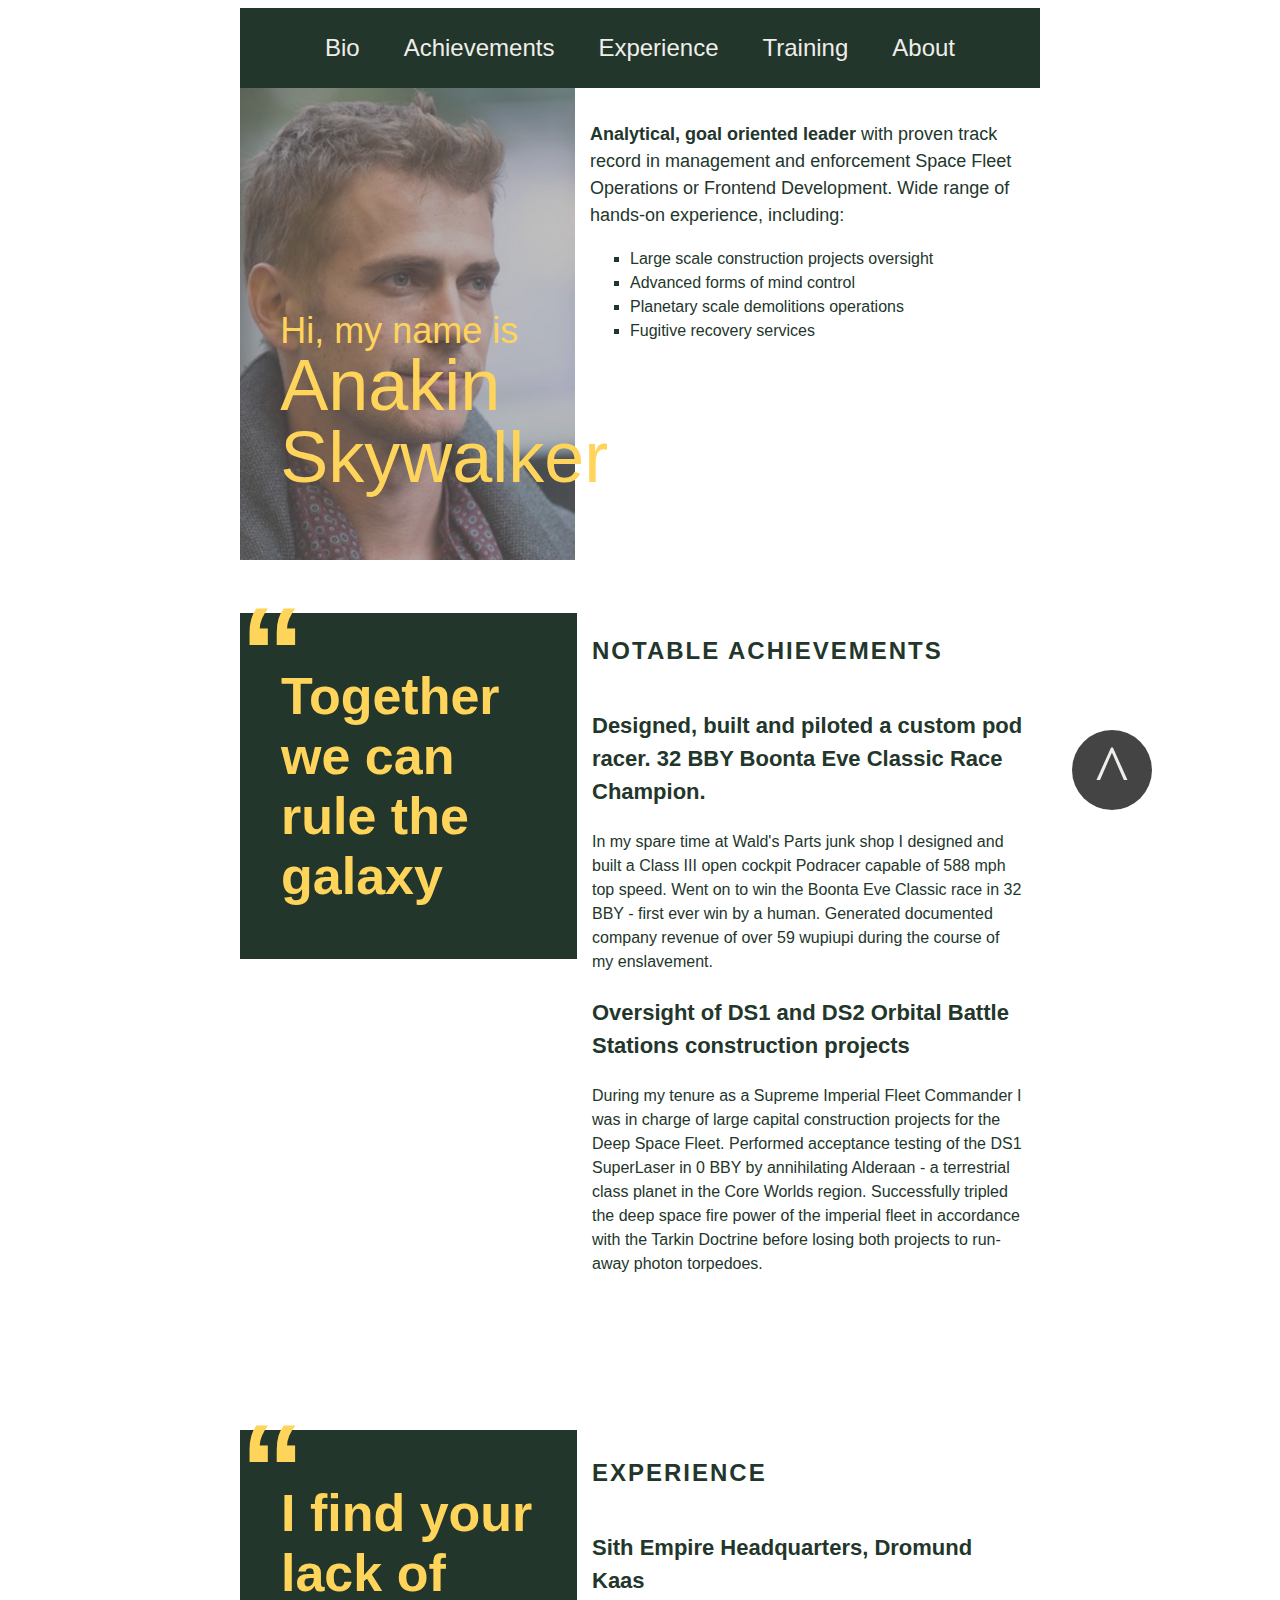
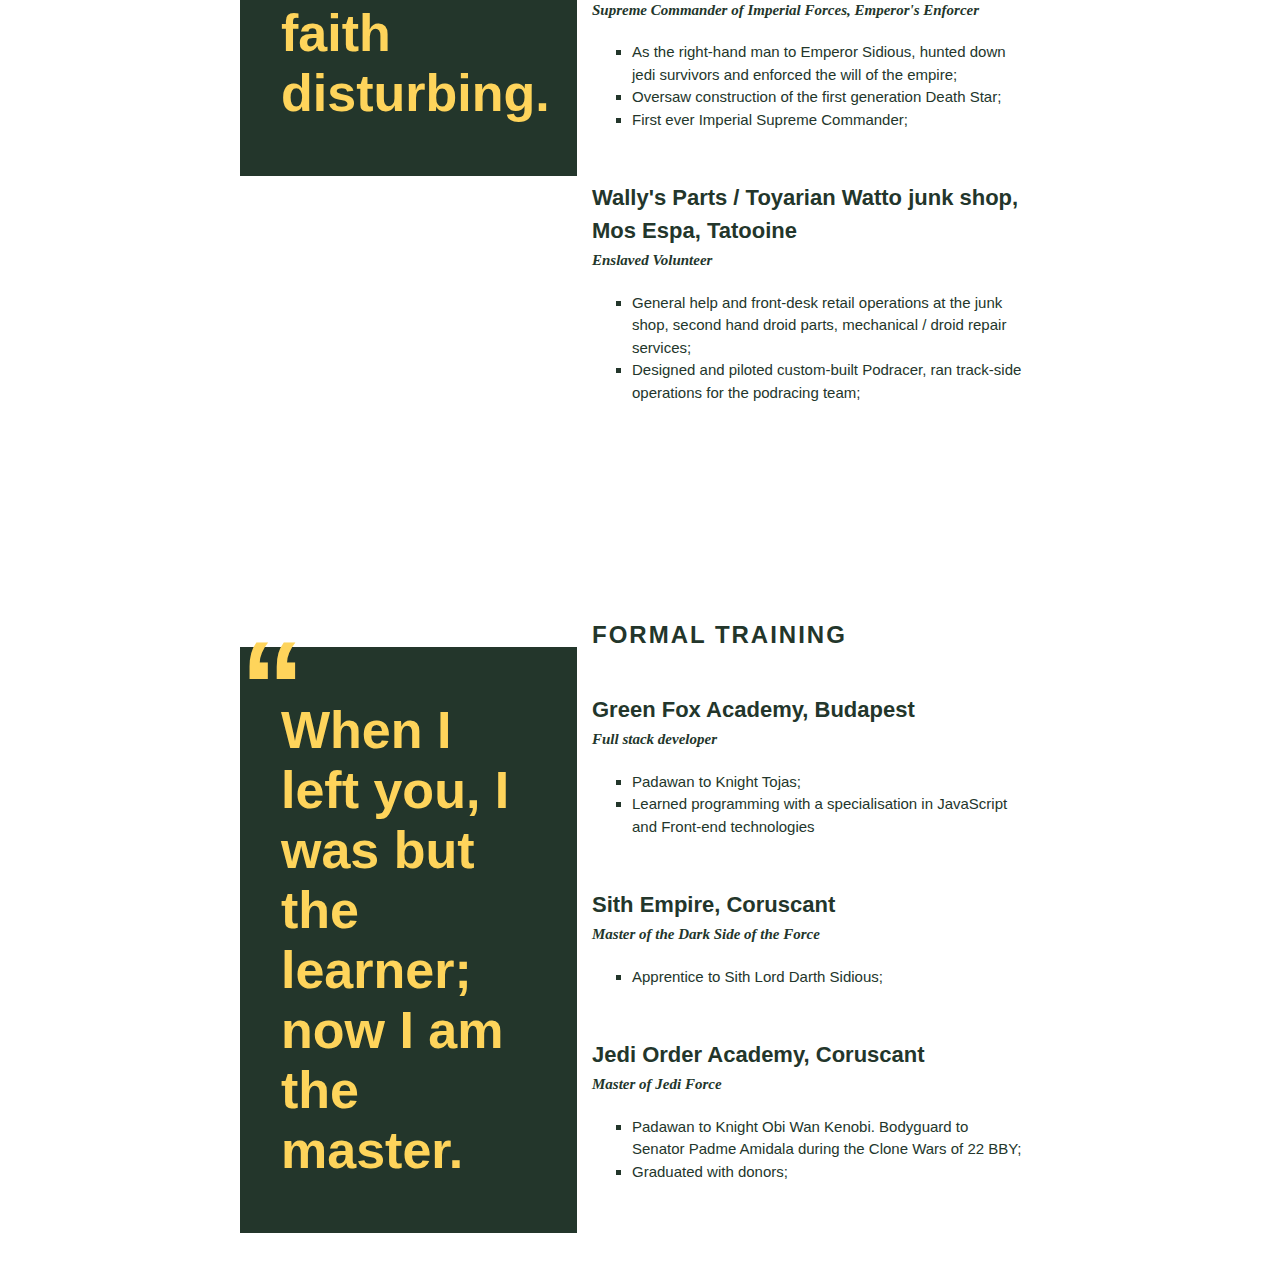
<file: index.html>
<!DOCTYPE html>
<html>
    <head>
        <title>CV Anakin Skywalker</title>
        <meta charset="utf-8">
        <link rel="stylesheet" href="style.css">
    </head>
    <body>
        <div class="page"> 
            <div id="Home" class="menu-container">
              <a href="#Bio" class="btn one">Bio</a>
              <a href="#Achievements" class="btn two">Achievements</a>
              <a href="#Experience" class="btn">Experience</a>
              <a href="#Training" class="btn">Training</a>
              <a href="./about.html" class="btn">About</a>
            </div>
            <div class="top-container">
              <section class="title">
                     <img src="./images/actor-hayden-christensen.jpg" alt="Snow">
                    <div class="text">
                      <h4 style="font-weight: normal">Hi, my name is</h4>
                      <h1 style="font-weight: normal">Anakin Skywalker</h1>
                    </div>
                  </section>
              <section id="Bio" class="pre">
                    <strong><p>Analytical, goal oriented leader</strong> with proven track record in management and
        enforcement Space Fleet Operations or Frontend Development. Wide range of
        hands-on experience, including:
                    </p>
                    <ul class="square-list">
                      <li>Large scale construction projects oversight</li>
                      <li>Advanced forms of mind control</li>
                      <li>Planetary scale demolitions operations</li>
                      <li>Fugitive recovery services</li>
                    </ul>
               </section>
            </div>  
            <div class="main-container">
              <aside class="left-side">             
                <div class="v-container">
                  
                  <section class="quote">
                    <blockquote>
                  Together we can rule the galaxy
                    </blockquote>
                  </section>
                  <section class="quote">
                <blockquote>
                  I find your lack of faith disturbing.
                </blockquote>
              </section>
                  <section class="quote">
                <blockquote>
                  When I left you, I was but the learner; now I am the master.
                </blockquote>
               </section>
                </div>  
              </aside>
              <aside class="right-side">
                <div class="v-container">         
                  <section id="Achievements" class="art">
            <h2>Notable achievements</h2>
        
            <h3>Designed, built and piloted a custom pod racer. 32 BBY Boonta Eve Classic Race Champion.</h3>
        
            <p>In my spare time at Wald's Parts junk shop I designed and built a Class III open cockpit Podracer capable of 588 mph top speed. Went on to win the Boonta Eve Classic race in 32 BBY - first ever win by a human. Generated documented company revenue of over 59 wupiupi during the course of my enslavement.</p>
        
            <h3>Oversight of DS1 and DS2 Orbital Battle Stations construction projects</h3>
        
            <p>During my tenure as a Supreme Imperial Fleet Commander I was in charge of large capital construction projects for the Deep Space Fleet. Performed acceptance testing of the DS1 SuperLaser in 0 BBY by annihilating Alderaan - a terrestrial class planet in the Core Worlds region. Successfully tripled the deep space fire power of the imperial fleet in accordance with the Tarkin Doctrine before losing both projects to run-away photon torpedoes.</p>
          </section>
                  <section id="Experience" class="art">
        
            <h2>Experience</h2>
        
            <h3>Sith Empire Headquarters, Dromund Kaas</h3>
        
            <h4>Supreme Commander of Imperial Forces, Emperor's Enforcer</h4>
            <ul class="square-list">
              <li>As the right-hand man to Emperor Sidious, hunted down jedi survivors and enforced the will of the empire;</li>
              <li>Oversaw construction of the first generation Death Star;</li>
              <li>First ever Imperial Supreme Commander;</li>
            </ul>
        
            <h3>Wally's Parts / Toyarian Watto junk shop, Mos Espa, Tatooine</h3>
        
            <h4>Enslaved Volunteer</h4>
            <ul class="square-list">
              <li>General help and front-desk retail operations at the junk shop, second hand droid parts, mechanical / droid repair services;</li>
              <li>Designed and piloted custom-built Podracer, ran track-side operations for the podracing team;</li>
             </ul>
          </section>   
                  <section id="Training" class="art">
        
            <h2>Formal training</h2>
        
            <h3>Green Fox Academy, Budapest</h3>
        
            <h4>Full stack developer</h4>
            <ul class="square-list">
              <li>Padawan to Knight Tojas;</li>
              <li>Learned programming with a specialisation in JavaScript and Front-end
          technologies</li>
             </ul>
             <h3>Sith Empire, Coruscant</h3>
        
             <h4>Master of the Dark Side of the Force</h4>
             <ul class="square-list">
              <li>Apprentice to Sith Lord Darth Sidious;</li>
             </ul>
             <h3>Jedi Order Academy, Coruscant</h3>
        
             <h4>Master of Jedi Force</h4>
             <ul class="square-list">
              <li>Padawan to Knight Obi Wan Kenobi. Bodyguard to Senator Padme Amidala during the Clone Wars of 22 BBY;</li>
              <li>Graduated with donors;</li>
            </section>
                </div>
              </aside>
            </div>
            <a href="#Home" class="back-home">^</a>
        </div>
    </body>
</html>
</file>
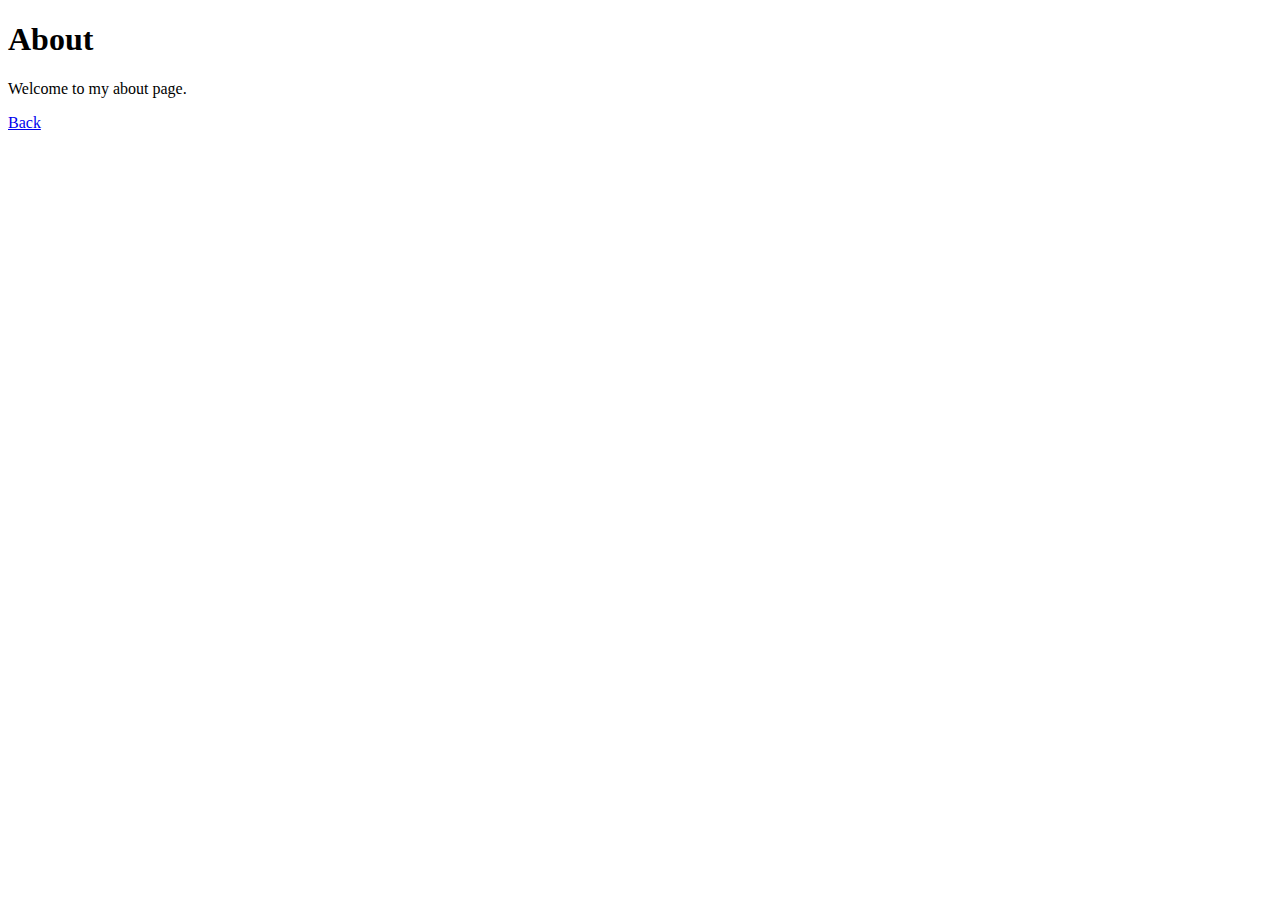
<file: about.html>
<!DOCTYPE html>
<html lang="en">
<head>
    <meta charset="UTF-8">
    <meta http-equiv="X-UA-Compatible" content="IE=edge">
    <meta name="viewport" content="width=device-width, initial-scale=1.0">
    <title>About</title>
</head>
<body>
    <h1>About</h1>
    <p>Welcome to my about page.</p>
    <a href="./index.html">Back</a>
</body>
</html>
</file>
<file: style.css>
.page {
    max-width: 800px;
    margin: auto;
    }
    .menu-container{
        height: 80px;
        background-color: #23362b;
        color: #efeeea;
        font-family: 'Nunito Sans', sans-serif;
        margin: 0;
        display: flex;
        justify-content: center;
        align-items: center;
        flex-wrap: wrap;
    }
    .menu-container .btn {
        height: 40px;
        width: auto;
        padding: 2px;
        line-height: 40px;
        font-size: x-large;
        font-weight: normal;
        background-color: #23362b;
        border-radius: 2px;
        border-color: #23362b;
        text-decoration: none;
        text-align: center;
        margin: 0 20px;
    }
    .menu-container .btn:hover {
        background-color: #9bc7c5;
        color: #efeeea;
        }
        .menu-container .btn:active {
        color: #fed45b;
        }
        .menu-container .btn:link,.btn:visited {
        color: #efeeea;
        }

    .top-container {
        display: flex;
        height: 445px;
        justify-content: center;
        margin-bottom: 40px;
    }
    .main-container {
        /*height: 2750px;*/
        display: flex;
        align-items: space-between;
        justify-content: center;
    }
        /*.main-container .left-side {
        flex-grow: 2;
        }  
        .main-container .right-side{
        flex-grow: 4; 
        }*/
    .v-container {
        height: 2300px;
        display: flex;
        flex-direction: column;
        justify-content: space-between;
    }  
    img {
        width: 335px;
        height: auto;
        filter: brightness(140%);
        filter: contrast(50%);
    }
    .top-container .title {
        /*flex-grow:2;*/
        position: relative;
        font-family: 'Nunito Sans', sans-serif;
        width: 335px;
        color: #fed45b;
        text-align: left;
        margin-bottom: 40px;
        /*background: no-repeat center / 100% url("https://raw.githubusercontent.com/green-fox-academy/myfirstapp-syllabus/master/assets/first-website-header.png");*/

    }
    .title .text {
        position: absolute;
        line-height: 1;
        bottom: 0;
        left: 12%;
        /*transform: translate(-50%, -50%);*/
    }
    .title .text h1 {
        font-size: 72px;
        margin: 0;
    }
    .title .text h4 {
        font-size: 36px;
        margin: 0;
    }

    .top-container .pre {
        line-height: 1.5;
        font-family: 'Nunito Sans', sans-serif;
        color: #23362b;
        margin: 15px 15px;
    }

    .pre p {
        font-size: large;
    }

    .square-list {
        list-style-type: square;
    }

    .quote {
        position: relative;
        font-family: 'Nunito Sans', sans-serif;
        font-size: 52px;
        height: auto;
        font-weight: bold;
        width: 335px;
        background-color: #23362b; 
        color: #fed45b;
        text-align: left;
        padding: 1px;
        margin: 40px 0;
    }

    .quote blockquote::before {
        content: '“';
        position: absolute;
        font-weight: bold;
        top: -35px;
        left: 0;
        font-size: 130px;

    }
    .art {
        line-height: 1.5;
        margin-bottom: 50px;
        font-family: 'Nunito Sans', sans-serif;
        color: #23362b;
        margin: 40px 15px;
    }
    .art h2 {
        text-transform: uppercase;
        letter-spacing: 2px;
        margin-bottom: 40px;
    }
    .art h3 {
        font-size: 22px;

    }
    .art p {
        font-size: 16px;
    }
    .art h4 {
        font-family: 'Halant', serif;
        font-style: italic;
        margin-top: -20px;
        font-size: 15px;
    }

    .art li {
        font-size: 15px;
    }

    .art ul {
            margin-bottom: 50px;
    }

    hr {
        height: 4px;
        border-width:0;
        color:#444444;
        background-color:#444444;
        margin: 40px 0;
    }
    .back-home{
        background-color: #444444;  
        width: 80px;
        height: 80px;
        border-radius:50%;

        color: white;
        font-size: 70px;
        text-align: center;
        text-decoration: none;

        position: fixed;
        bottom: 10%;
        right: 10%;
    }
    .back-home:hover{
        background-color: #23362b;
    }
    .back-home:active{
        color: #fed45b;
    }
    .back-home:link {
        color: #efeeea;
    }
</file>
